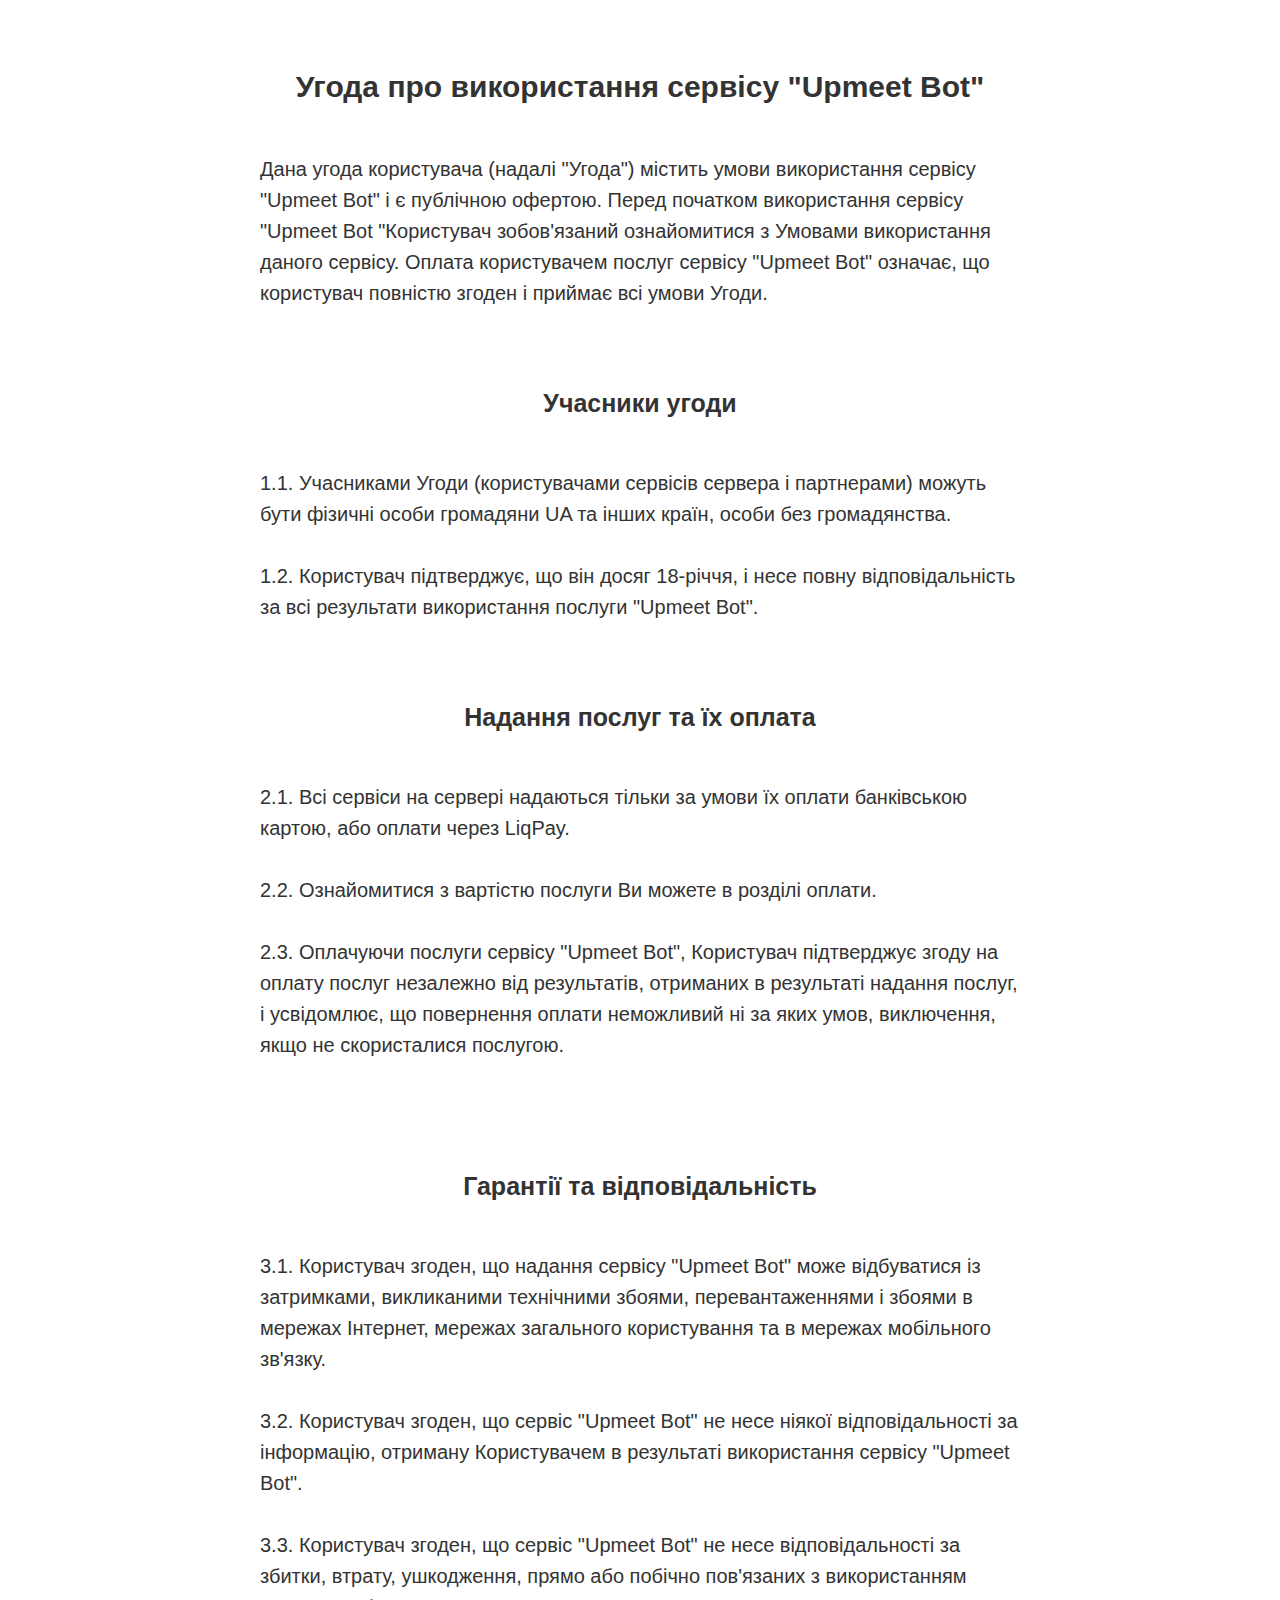
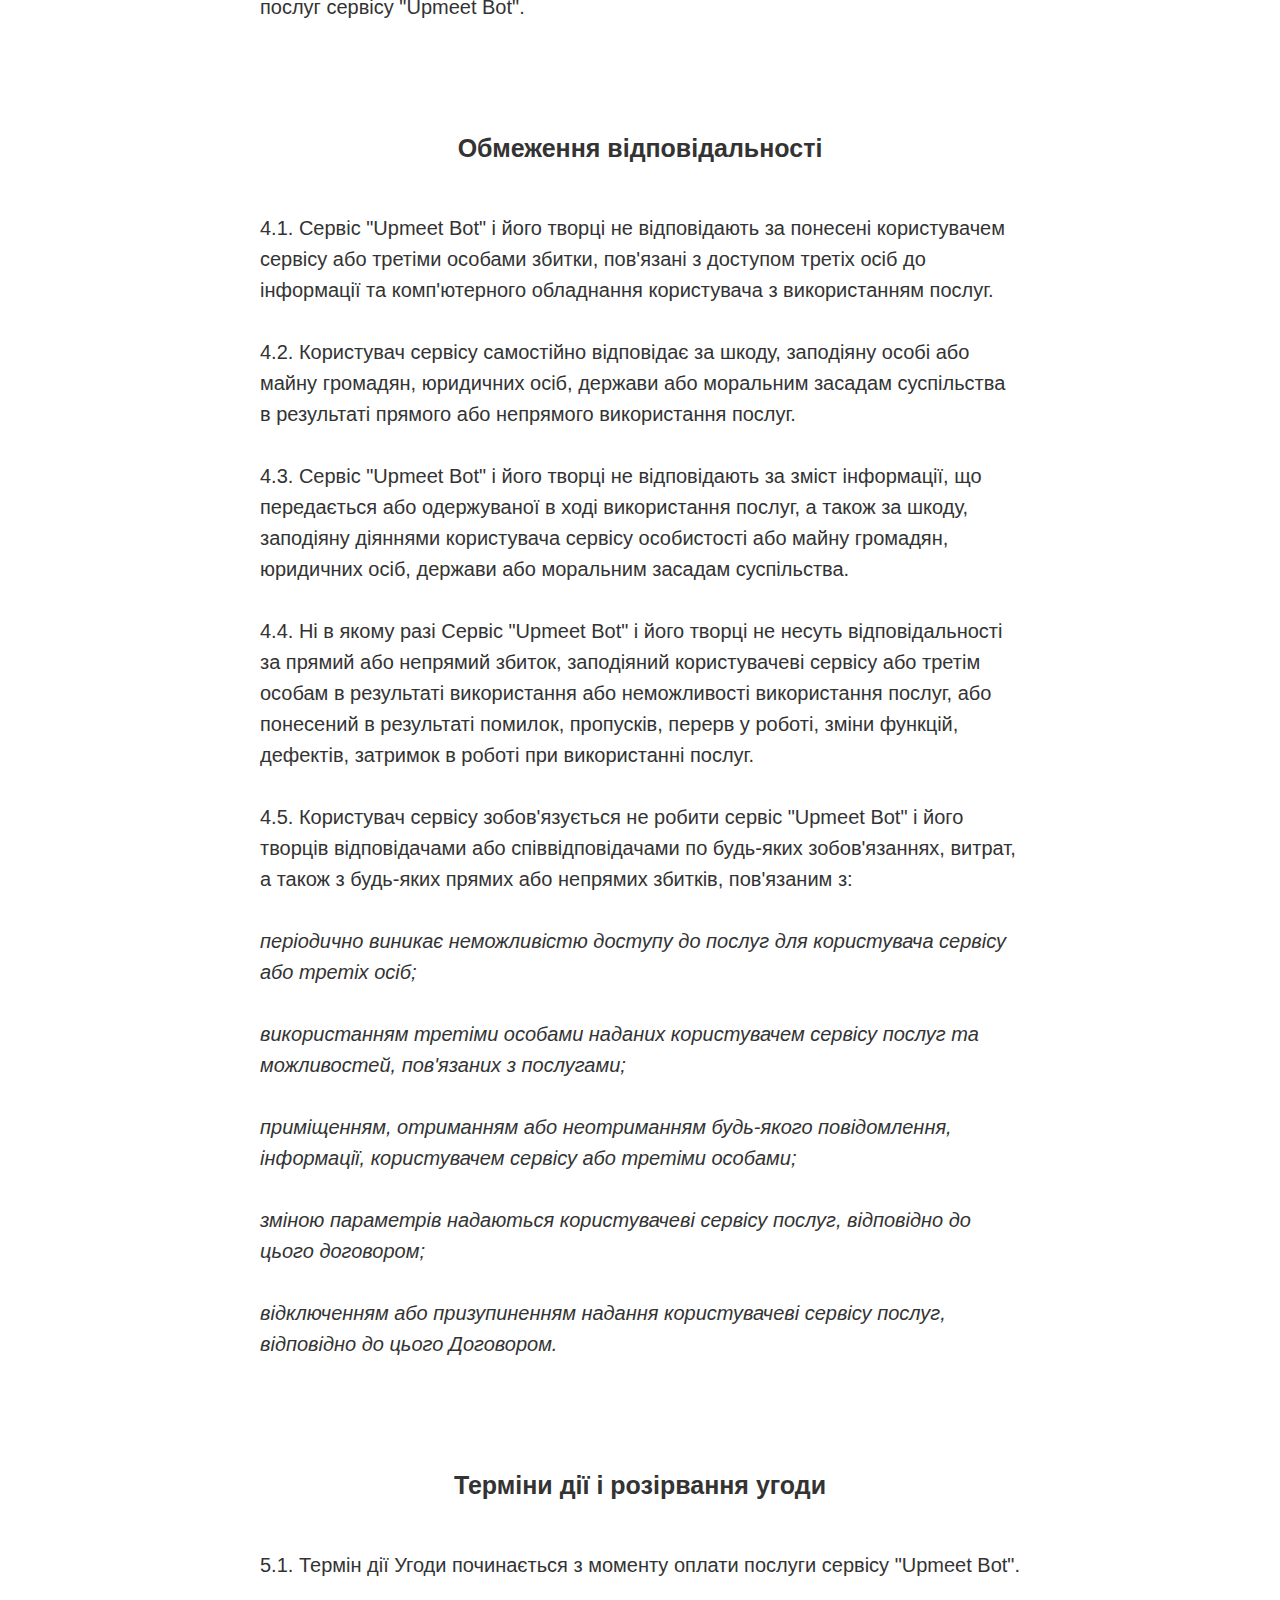
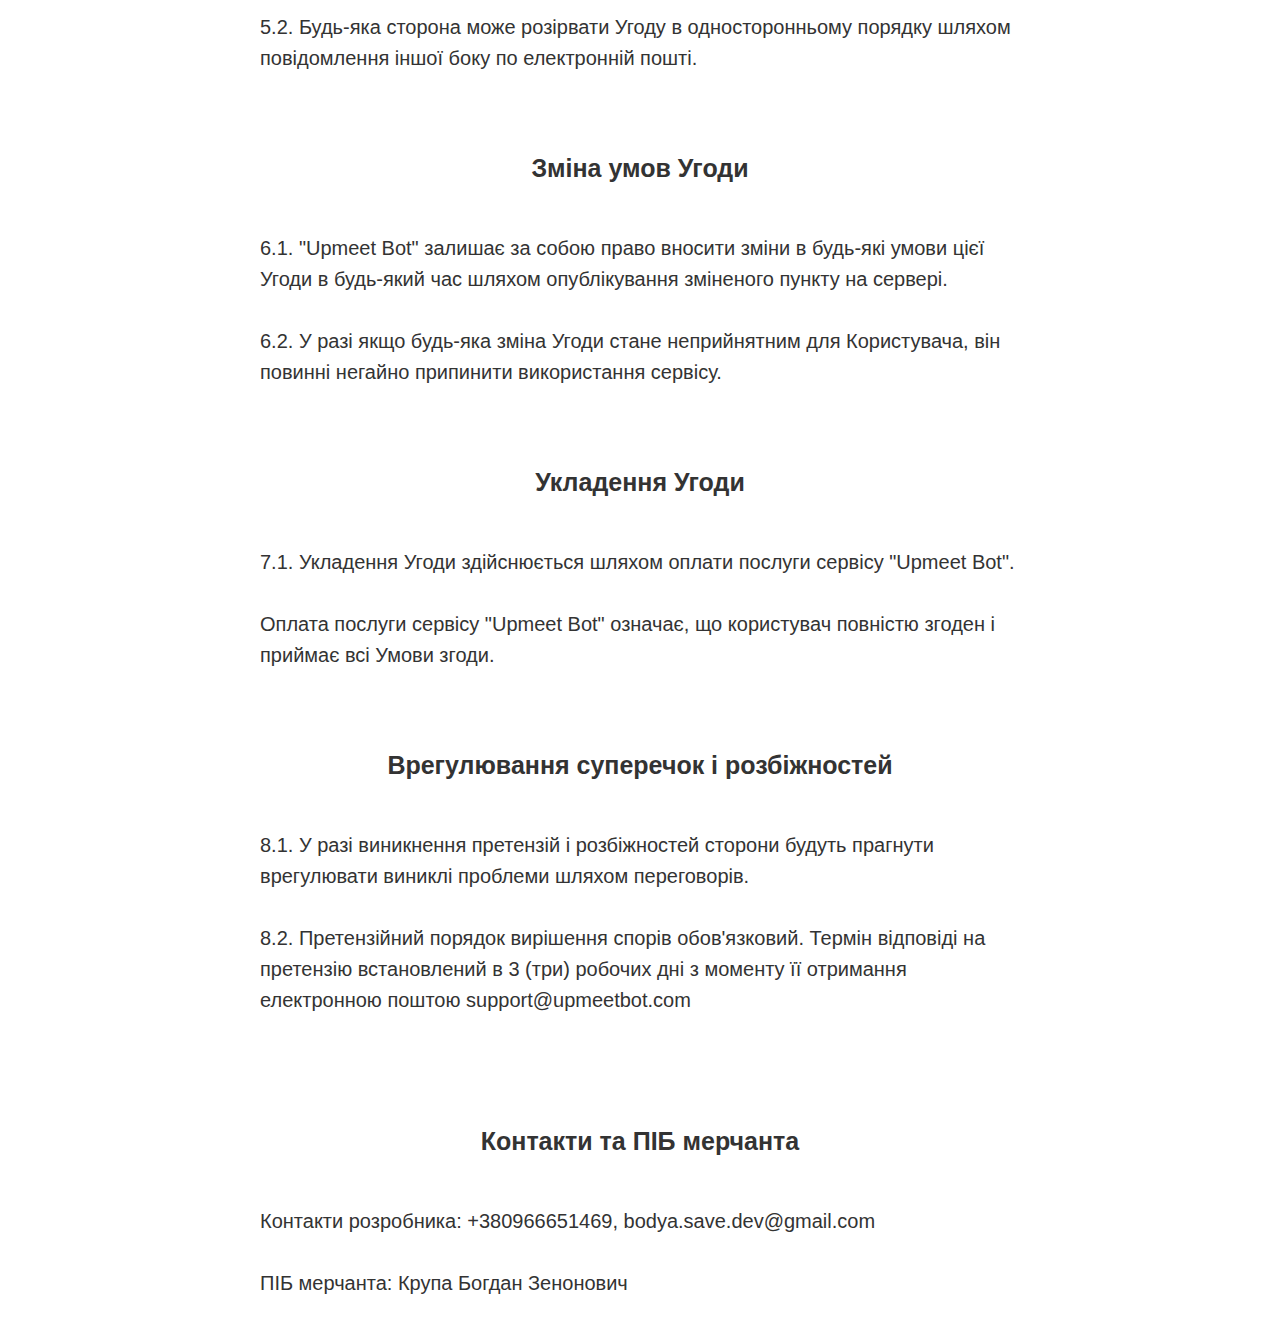
<file: privacy_police.html>
<html>

<head>
  <title>Договір публічної оферти</title>
  <link rel="stylesheet" href="./privacy_police_files/style.css">
  <link href="./privacy_police_files/css" rel="stylesheet">
</head>

<body>
  <section>
    <div class="wrapper">
      <div style="padding-top: 70px; display: flex; flex-direction: column; align-items: center;">
        <strong style=" font-size: 30px; color: #333;">Угода про використання сервісу "Upmeet Bot"
        </strong>
        <p
          style="font-size: 20px; font-weight: normal; width: 760px; padding-top: 50px; color: #333; line-height: 1.55;">
          Дана угода користувача (надалі "Угода") містить умови використання
          сервісу "Upmeet Bot" і є публічною офертою. Перед початком використання сервісу "Upmeet
          Bot "Користувач зобов'язаний ознайомитися з Умовами використання даного сервісу. Оплата
          користувачем послуг сервісу "Upmeet Bot" означає, що користувач повністю згоден і приймає
          всі умови Угоди.
        </p>



        <strong style=" font-size: 25px; color: #333; padding-top: 80px;">Учасники угоди</strong>
        <p
          style="font-size: 20px; font-weight: normal; width: 760px; padding-top: 50px; color: #333; line-height: 1.55;">
          1.1. Учасниками Угоди (користувачами сервісів сервера і партнерами) можуть бути фізичні
          особи громадяни UA та інших країн, особи без громадянства. <br><br>

          1.2. Користувач підтверджує, що він досяг 18-річчя, і несе повну відповідальність за всі
          результати використання послуги "Upmeet Bot".

        </p>
        <strong style=" font-size: 25px; color: #333; padding-top: 80px;">Надання послуг та їх
          оплата</strong>
        <p
          style="font-size: 20px; font-weight: normal; width: 760px; padding-top: 50px; color: #333; line-height: 1.55;">
          2.1. Всі сервіси на сервері надаються тільки за умови їх оплати банківською картою, або оплати через
          LiqPay. <br><br>

          2.2. Ознайомитися з вартістю послуги Ви можете в розділі оплати. <br><br>

          2.3. Оплачуючи послуги сервісу "Upmeet Bot", Користувач підтверджує згоду на оплату послуг
          незалежно від результатів, отриманих в результаті надання послуг, і усвідомлює, що повернення
          оплати неможливий ні за яких умов, виключення, якщо не скористалися послугою.<br><br>
        </p>
        <strong style=" font-size: 25px; color: #333; padding-top: 80px;">Гарантії та відповідальність</strong>
        <p
          style="font-size: 20px; font-weight: normal; width: 760px; padding-top: 50px; color: #333; line-height: 1.55;">
          3.1. Користувач згоден, що надання сервісу "Upmeet Bot" може відбуватися із затримками,
          викликаними технічними збоями, перевантаженнями і збоями в мережах Інтернет, мережах загального користування
          та в
          мережах мобільного зв'язку. <br><br>

          3.2. Користувач згоден, що сервіс "Upmeet Bot" не несе ніякої відповідальності за інформацію,
          отриману Користувачем в результаті використання сервісу "Upmeet Bot". <br><br>

          3.3. Користувач згоден, що сервіс "Upmeet Bot" не несе відповідальності за збитки, втрату,
          ушкодження, прямо або побічно пов'язаних з використанням послуг сервісу "Upmeet Bot". <br><br>
        </p>

        <strong style=" font-size: 25px; color: #333; padding-top: 80px;">Обмеження відповідальності</strong>
        <p
          style="font-size: 20px; font-weight: normal; width: 760px; padding-top: 50px; color: #333; line-height: 1.55;">
          4.1. Сервіс "Upmeet Bot" і його творці не відповідають за понесені користувачем сервісу або
          третіми особами збитки, пов'язані з доступом третіх осіб до інформації та комп'ютерного обладнання користувача
          з
          використанням послуг. <br><br>

          4.2. Користувач сервісу самостійно відповідає за шкоду, заподіяну особі або майну
          громадян, юридичних осіб, держави або моральним засадам суспільства в результаті прямого або
          непрямого використання послуг. <br><br>

          4.3. Сервіс "Upmeet Bot" і його творці не відповідають за зміст інформації, що передається або
          одержуваної в ході використання послуг, а також за шкоду, заподіяну діяннями користувача сервісу
          особистості або майну громадян, юридичних осіб, держави або моральним засадам суспільства.
          <br><br>

          4.4. Ні в якому разі Сервіс "Upmeet Bot" і його творці не несуть відповідальності за
          прямий або непрямий збиток, заподіяний користувачеві сервісу або третім особам в результаті
          використання або неможливості використання послуг, або понесений в результаті помилок, пропусків,
          перерв у роботі, зміни функцій, дефектів, затримок в роботі при використанні послуг. <br><br>

          4.5. Користувач сервісу зобов'язується не робити сервіс "Upmeet Bot" і його творців відповідачами або
          співвідповідачами по будь-яких зобов'язаннях, витрат, а також з будь-яких прямих або непрямих збитків,
          пов'язаним з: <br><br>


          <em>
            періодично виникає неможливістю доступу до послуг для користувача сервісу або третіх
            осіб; <br><br>
            використанням третіми особами наданих користувачем сервісу послуг та можливостей,
            пов'язаних з послугами; <br><br>
            приміщенням, отриманням або неотриманням будь-якого повідомлення, інформації, користувачем сервісу або
            третіми особами; <br><br>
            зміною параметрів надаються користувачеві сервісу послуг, відповідно до цього
            договором; <br><br>
            відключенням або призупиненням надання користувачеві сервісу послуг, відповідно до цього
            Договором. <br><br>
          </em>

        </p>
        <strong style=" font-size: 25px; color: #333; padding-top: 80px;">Терміни дії і розірвання
          угоди </strong>
        <p
          style="font-size: 20px; font-weight: normal; width: 760px; padding-top: 50px; color: #333; line-height: 1.55;">
          5.1. Термін дії Угоди починається з моменту оплати послуги сервісу "Upmeet Bot". <br><br>
          5.2. Будь-яка сторона може розірвати Угоду в односторонньому порядку шляхом повідомлення іншої
          боку по електронній пошті.

        </p>
        <strong style=" font-size: 25px; color: #333; padding-top: 80px;">Зміна умов Угоди </strong>
        <p
          style="font-size: 20px; font-weight: normal; width: 760px; padding-top: 50px; color: #333; line-height: 1.55;">
          6.1. "Upmeet Bot" залишає за собою право вносити зміни в будь-які умови цієї Угоди в
          будь-який час шляхом опублікування зміненого пункту на сервері. <br><br>

          6.2. У разі якщо будь-яка зміна Угоди стане неприйнятним для Користувача, він повинні
          негайно припинити використання сервісу.
        </p>
        <strong style=" font-size: 25px; color: #333; padding-top: 80px;">Укладення Угоди </strong>
        <p
          style="font-size: 20px; font-weight: normal; width: 760px; padding-top: 50px; color: #333; line-height: 1.55;">
          7.1. Укладення Угоди здійснюється шляхом оплати послуги сервісу "Upmeet Bot". <br><br>

          Оплата послуги сервісу "Upmeet Bot" означає, що користувач повністю згоден і приймає всі
          Умови згоди.
        </p>
        <strong style=" font-size: 25px; color: #333; padding-top: 80px;">Врегулювання суперечок і розбіжностей
        </strong>
        <p
          style="font-size: 20px; font-weight: normal; width: 760px; padding-top: 50px; color: #333; line-height: 1.55;">
          8.1. У разі виникнення претензій і розбіжностей сторони будуть прагнути врегулювати виниклі
          проблеми шляхом переговорів.<br><br>

          8.2. Претензійний порядок вирішення спорів обов'язковий. Термін відповіді на претензію встановлений в 3
          (три) робочих дні з моменту її отримання електронною поштою support@upmeetbot.com <br><br>
        </p>

        <strong style=" font-size: 25px; color: #333; padding-top: 80px;">Контакти та ПІБ мерчанта
        </strong>
        <p
          style="font-size: 20px; font-weight: normal; width: 760px; padding-top: 50px; color: #333; line-height: 1.55;">
          Контакти розробника: +380966651469, bodya.save.dev@gmail.com<br><br>

          ПІБ мерчанта: Крупа Богдан Зенонович<br><br>
        </p>
      </div>
    </div>
  </section>
</body>

</html>
</file>
<file: privacy_police_files/style.css>
body{
    font-family: sans-serif;
}
.a{
    text-decoration: none;
}
*{
    padding: 0;
    margin: 0;
}
.wrapper{
    width: 1170px;
    margin: 0 auto;
    
}
.block{
    display: flex;
    height: 100vh;
    align-items: center;
    
}
.t-submit{
    font-family: 'Roboto',Arial,sans-serif;
    text-align: center;
    height: 60px;
    border: 0 none;
    font-size: 16px;
    padding-left: 60px;
    padding-right: 60px;
    -webkit-appearance: none;
    font-weight: 700;
    white-space: nowrap;
    background-image: none;
    cursor: pointer;
    margin: 0;
    -webkit-box-sizing: border-box;
    -moz-box-sizing: border-box;
    box-sizing: border-box;
    outline: none;
    background: transparent;
}
.superbutton {
	width:150px;
	height:40px;
	border-radius:20px;
	background:#459DE5;
	color:#fff;
	font-size:18px;
	cursor:pointer;
}
.superbutton:hover{
	background:#358DE5;
}
</file>
